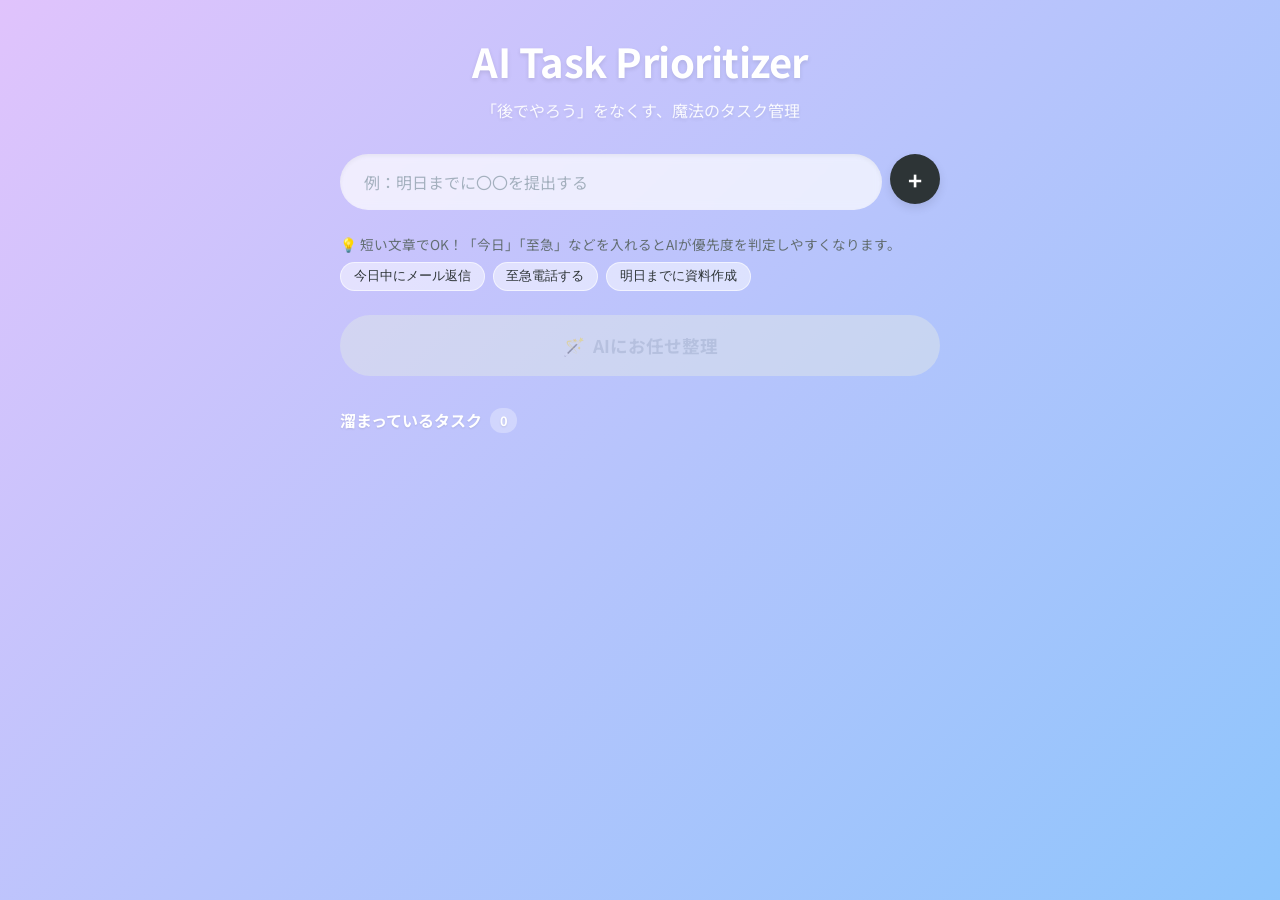
<file: index.html>
<!DOCTYPE html>
<html lang="ja">
<head>
    <meta charset="UTF-8">
    <meta http-equiv="refresh" content="0; url=prototype/">
    <title>Redirecting...</title>
</head>
<body>
    <p>プロトタイプへ移動しています... もし移動しない場合は <a href="prototype/">こちらをクリック</a> してください。</p>
</body>
</html>
</file>
<file: prototype/style.css>
:root {
    --bg-gradient-start: #e0c3fc;
    --bg-gradient-end: #8ec5fc;
    --glass-bg: rgba(255, 255, 255, 0.4);
    --glass-border: rgba(255, 255, 255, 0.6);
    --glass-shadow: 0 8px 32px 0 rgba(31, 38, 135, 0.15);
    --text-main: #2d3436;
    --text-muted: #636e72;
    --primary-color: #6c5ce7;
    --primary-hover: #5f27cd;
    --danger: #ff7675;
}

* {
    box-sizing: border-box;
    margin: 0;
    padding: 0;
}

body {
    font-family: 'Noto Sans JP', sans-serif;
    background: linear-gradient(135deg, var(--bg-gradient-start) 0%, var(--bg-gradient-end) 100%);
    background-attachment: fixed;
    color: var(--text-main);
    min-height: 100vh;
    display: flex;
    justify-content: center;
    align-items: flex-start;
    padding: 2rem 1rem;
}

/* 共通グラスモーフィズム */
.glass {
    background: var(--glass-bg);
    backdrop-filter: blur(12px);
    -webkit-backdrop-filter: blur(12px);
    border-radius: 16px;
    border: 1px solid var(--glass-border);
    box-shadow: var(--glass-shadow);
}

.app-container {
    width: 100%;
    max-width: 600px;
}

header {
    text-align: center;
    margin-bottom: 2rem;
    color: #fff;
    text-shadow: 0 2px 4px rgba(0,0,0,0.1);
}

header h1 {
    font-size: 2.5rem;
    font-weight: 700;
    margin-bottom: 0.5rem;
    letter-spacing: -0.5px;
}

.subtitle {
    font-size: 1rem;
    opacity: 0.9;
}

/* フォーカスエリア（一番大事なタスク） */
.focus-area {
    background: rgba(255, 255, 255, 0.85);
    border-radius: 20px;
    padding: 2rem;
    text-align: center;
    margin-bottom: 2rem;
    box-shadow: 0 20px 40px rgba(0,0,0,0.1);
    transform: translateY(0);
    transition: all 0.4s cubic-bezier(0.175, 0.885, 0.32, 1.275);
    border: 2px solid #fff;
}

.focus-area.hidden {
    display: none;
    opacity: 0;
    transform: translateY(-20px);
}

.focus-area h2 {
    color: var(--primary-color);
    font-size: 1.2rem;
    margin-bottom: 1.5rem;
}

.primary-task-card {
    font-size: 1.5rem;
    font-weight: 700;
    color: var(--text-main);
    margin-bottom: 1.5rem;
    word-break: break-all;
    line-height: 1.4;
}

/* 入力エリア */
.input-section form {
    display: flex;
    gap: 0.5rem;
    margin-bottom: 1.5rem;
}

#task-input {
    flex-grow: 1;
    padding: 1rem 1.5rem;
    border: none;
    border-radius: 50px;
    font-size: 1rem;
    background: rgba(255, 255, 255, 0.7);
    box-shadow: inset 0 2px 4px rgba(0,0,0,0.05);
    backdrop-filter: blur(5px);
    transition: all 0.3s ease;
    font-family: inherit;
    color: var(--text-main);
}

#task-input:focus {
    outline: none;
    background: rgba(255, 255, 255, 0.95);
    box-shadow: 0 0 0 3px rgba(108, 92, 231, 0.3);
}

#task-input::placeholder {
    color: #a4b0be;
}

/* ボタン類 */
.btn {
    cursor: pointer;
    border: none;
    border-radius: 50px;
    font-weight: 700;
    font-family: inherit;
    transition: all 0.2s ease;
}

.add-btn {
    width: 50px;
    height: 50px;
    border-radius: 50%;
    background: var(--text-main);
    color: white;
    font-size: 1.5rem;
    display: flex;
    align-items: center;
    justify-content: center;
    box-shadow: 0 4px 10px rgba(0,0,0,0.1);
}

.add-btn:hover {
    transform: scale(1.05);
    background: #000;
}

.action-section {
    text-align: center;
    margin-bottom: 2rem;
}

.magic-btn {
    background: linear-gradient(45deg, #FF9A9E 0%, #FECFEF 99%, #FECFEF 100%);
    color: #333;
    padding: 1rem 2rem;
    font-size: 1.1rem;
    border-radius: 50px;
    box-shadow: 0 8px 20px rgba(255, 154, 158, 0.4);
    width: 100%;
    display: flex;
    justify-content: center;
    align-items: center;
    gap: 0.5rem;
    border: 2px solid white;
}

.magic-btn:hover:not(:disabled) {
    transform: translateY(-2px);
    box-shadow: 0 10px 25px rgba(255, 154, 158, 0.6);
}

.magic-btn:disabled {
    opacity: 0.5;
    cursor: not-allowed;
    background: #dfe6e9;
    box-shadow: none;
    border-color: transparent;
    color: #b2bec3;
}

.primary-action {
    background: var(--primary-color);
    color: white;
    padding: 0.8rem 2rem;
    font-size: 1rem;
    box-shadow: 0 4px 15px rgba(108, 92, 231, 0.4);
}

.primary-action:hover {
    background: var(--primary-hover);
    transform: translateY(-2px);
}

/* タスクリスト */
.list-section h3 {
    font-size: 1rem;
    color: #fff;
    margin-bottom: 1rem;
    display: flex;
    align-items: center;
    gap: 0.5rem;
    text-shadow: 0 1px 2px rgba(0,0,0,0.1);
}

.badge {
    background: rgba(255,255,255,0.3);
    padding: 0.2rem 0.6rem;
    border-radius: 12px;
    font-size: 0.8rem;
}

.task-list {
    list-style: none;
    display: flex;
    flex-direction: column;
    gap: 0.8rem;
}

.task-item {
    background: rgba(255, 255, 255, 0.6);
    backdrop-filter: blur(10px);
    padding: 1rem 1.2rem;
    border-radius: 12px;
    display: flex;
    justify-content: space-between;
    align-items: center;
    border: 1px solid rgba(255, 255, 255, 0.8);
    box-shadow: 0 4px 6px rgba(0,0,0,0.05);
    transition: all 0.3s ease;
    animation: slideIn 0.3s ease-out forwards;
}

.task-item:hover {
    background: rgba(255, 255, 255, 0.8);
    transform: translateX(5px);
}

.task-content {
    flex-grow: 1;
    margin-right: 1rem;
    word-break: break-word;
    line-height: 1.4;
}

.delete-btn {
    background: transparent;
    border: none;
    color: #b2bec3;
    cursor: pointer;
    font-size: 1.2rem;
    width: 32px;
    height: 32px;
    border-radius: 50%;
    display: flex;
    align-items: center;
    justify-content: center;
    transition: all 0.2s;
}

.delete-btn:hover {
    background: rgba(255, 118, 117, 0.1);
    color: var(--danger);
}

/* アニメーション用クラス */
.highlight-anim {
    animation: pulse 1s infinite alternate;
}

.fade-out {
    animation: fadeOut 0.3s ease forwards;
}

@keyframes slideIn {
    from { opacity: 0; transform: translateY(10px); }
    to { opacity: 1; transform: translateY(0); }
}

@keyframes fadeOut {
    to { opacity: 0; transform: scale(0.9); }
}

@keyframes pulse {
    from { box-shadow: 0 0 0 0 rgba(108, 92, 231, 0.4); }
    to { box-shadow: 0 0 0 15px rgba(108, 92, 231, 0); }
}

/* 並び替え時のアニメーション補助 */
.sorting-flip {
    transition: transform 0.5s ease-in-out;
}

/* ヒントとクイック追加タグ */
.input-hints {
    margin-bottom: 1.5rem;
}

.hint-text {
    font-size: 0.85rem;
    color: var(--text-muted);
    margin-bottom: 0.5rem;
}

.quick-adds {
    display: flex;
    gap: 0.5rem;
    flex-wrap: wrap;
}

.quick-tag {
    background: rgba(255, 255, 255, 0.5);
    border: 1px solid var(--glass-border);
    padding: 0.3rem 0.8rem;
    border-radius: 20px;
    font-size: 0.8rem;
    color: var(--text-main);
    cursor: pointer;
    transition: all 0.2s;
}

.quick-tag:hover {
    background: rgba(255, 255, 255, 0.9);
    transform: translateY(-1px);
    box-shadow: 0 2px 5px rgba(0,0,0,0.05);
}

/* 期限バッジと要約 */
.task-content {
    flex-grow: 1;
    margin-right: 1rem;
    display: flex;
    flex-direction: column;
    gap: 0.3rem;
    align-items: flex-start;
}

.task-summary {
    font-weight: 500;
    line-height: 1.4;
    word-break: break-word;
}

.deadline-badge {
    display: inline-block;
    background: rgba(255, 118, 117, 0.15);
    color: var(--danger);
    font-size: 0.75rem;
    padding: 0.2rem 0.6rem;
    border-radius: 12px;
    font-weight: 700;
}

.primary-badge {
    margin-top: 1rem;
    font-size: 1rem;
    padding: 0.4rem 1rem;
}

.time-badge {
    display: inline-block;
    background: rgba(108, 92, 231, 0.15);
    color: var(--primary-color);
    font-size: 0.75rem;
    padding: 0.2rem 0.6rem;
    border-radius: 12px;
    font-weight: 700;
}

.badges-container {
    display: flex;
    gap: 0.5rem;
    flex-wrap: wrap;
    margin-top: 0.2rem;
}

.advice-text {
    font-size: 0.75rem;
    color: #e17055;
    background: rgba(255, 234, 167, 0.3);
    padding: 0.4rem 0.8rem;
    border-radius: 8px;
    margin-top: 0.5rem;
    border-left: 3px solid #fdcb6e;
    line-height: 1.3;
}

/* トースト通知 */
.toast {
    position: fixed;
    bottom: 20px;
    left: 50%;
    transform: translateX(-50%) translateY(100px);
    background: linear-gradient(135deg, #00b09b, #96c93d);
    color: white;
    padding: 1rem 2rem;
    border-radius: 50px;
    font-weight: bold;
    box-shadow: 0 10px 30px rgba(0, 176, 155, 0.4);
    transition: transform 0.5s cubic-bezier(0.175, 0.885, 0.32, 1.275);
    z-index: 1000;
    pointer-events: none;
}

.toast.show {
    transform: translateX(-50%) translateY(0);
}
</file>
